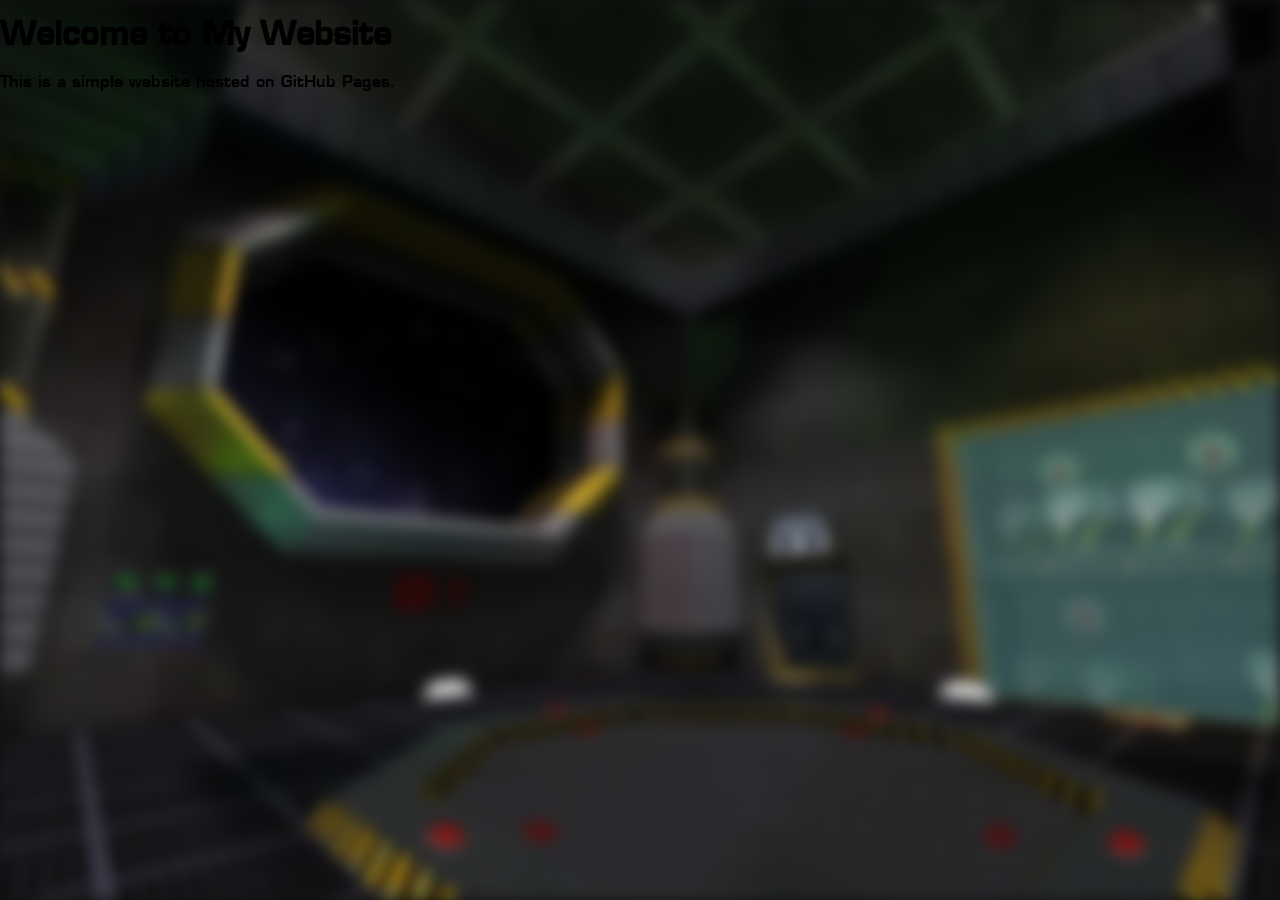
<file: index.html>
<!DOCTYPE html>
<html lang="en">
<head>
  <meta charset="UTF-8">
  <meta name="viewport" content="width=device-width, initial-scale=1.0">
  <title>My Website</title>
  <link rel="stylesheet" href="styles.css">
</head>
<body>
  <h1>Welcome to My Website</h1>
  <p>This is a simple website hosted on GitHub Pages.</p>
  <script src="script.js"></script>
</body>
</html>
</file>
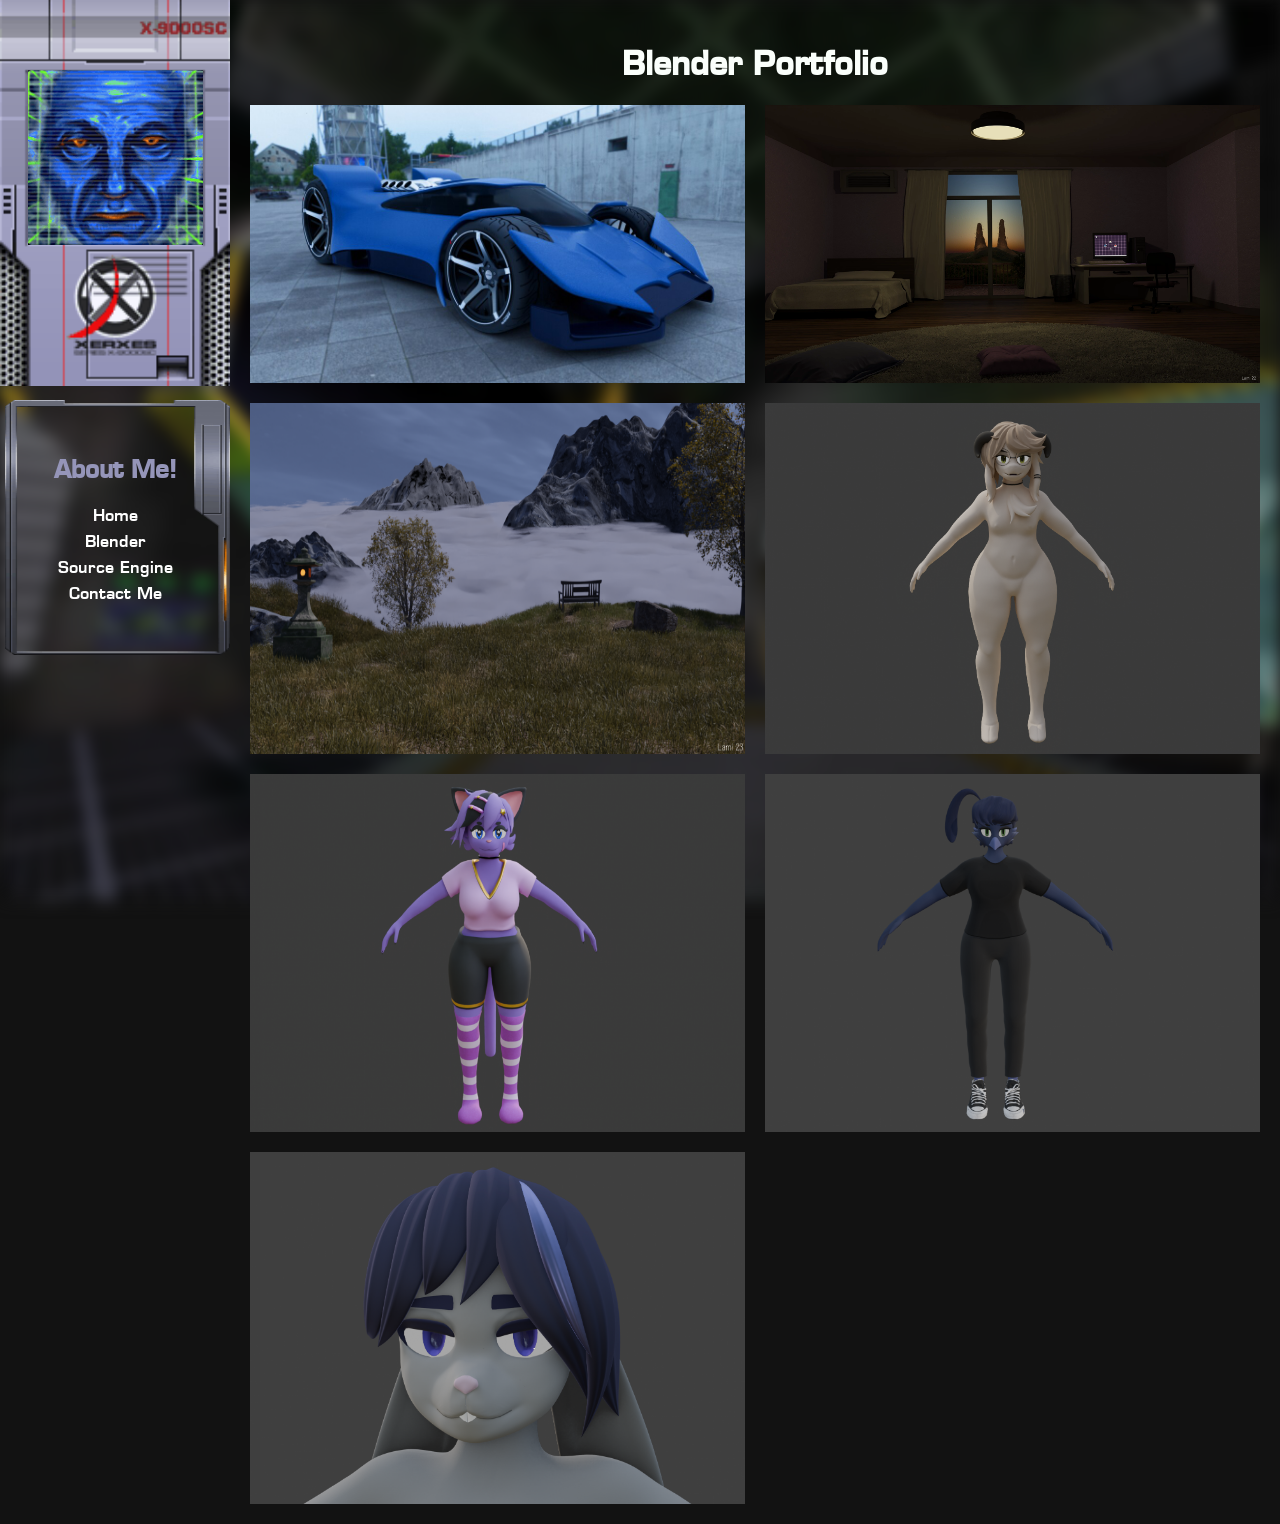
<file: blender.html>
<head>
  <link rel="stylesheet" href="styles.css">
</head>
<link href="https://fonts.googleapis.com/css2?family=Inter&display=swap" rel="stylesheet">
<body>



  <div class="container">
    <nav class="sidebar">
      <div class="sidebar-bg top"></div>        <!-- behind GIF -->

      <img src="xertop.png" class="sidebar-png" alt="Background PNG">

      <img src="xerxes.gif" class="sidebar-gif" alt="Logo GIF">

      <img src="textholder.png" class="sidebar-textholder" alt="">

      <div class="sidebar-content"></div>
      <h2>About Me!</h2>
      <a href="index.html">Home</a>
      <a href="blender.html">Blender</a>
      <a href="#">Source Engine</a>
      <a href="mailto:goatbro21@protonmail.com" class="contact-button">Contact Me</a>

    </nav>

    <main class="content">
      <h1>Blender Portfolio</h1>
      <div class="portfolio-grid">
    <img src="portfolio/vulture.jpg" alt="Portfolio 1">
    <img src="portfolio/urotsuki.png" alt="Portfolio 2">
    <img src="portfolio/mountain.png" alt="Portfolio 3">
    <img src="portfolio/lammy.png" alt="Portfolio 4">
    <!-- Add more images as needed -->
    <img src="portfolio/juni.png" alt="Portfolio 5">
    <img src="portfolio/avian.png" alt="Portfolio 6">
    <img src="portfolio/bunny.png" alt="Portfolio 7">


    </main>
  </div>

</body>
</html>
</file>
<file: styles.css>
@font-face {
    font-family: 'ss2_0';
    src: url('ss2_0.TTF') format('truetype');
    font-weight: normal;
    font-style: normal;
}



body {
    background-color: #121212; /* dark gray */
    margin: 0;
    font-family: 'ss2_0', sans-serif;
}

/* Blurred background overlay */
body::before {
    content: "";
    position: fixed;       /* full screen */
    top: 0;
    left: 0;
    width: 100%;
    height: 100%;
    background-image: url('background.webp');  /* your image path */
    background-size: cover;       /* stretch to fit viewport */
    background-position: center;
    background-repeat: no-repeat;
    filter: blur(8px);           /* adjust blur amount */
    z-index: -1;                  /* behind all content */
}



.container {
    display: flex;
}

.sidebar {
    position: relative;       /* allows absolute positioning of layers */
    width: 200px;
    height: 100px;
    color: 9595b9;
    display: flex;
    flex-direction: column;
    align-items: center;
    padding: 15px;

}

.sidebar-content {
    margin-top: 450px; /* move all links down/up relative to images */
    display: flex;
    flex-direction: column;
    align-items: center;
}


.sidebar-png {
    position: absolute;
    top: 0;          /* adjust vertical position */
    left: 0;
    width: 100%;     /* matches sidebar width */
    height: auto;
    z-index: 1;      /* behind GIF but above content */
}

/* GIF on top of everything */
.sidebar-gif {
    position: absolute;
    top: 70px;          /* adjust vertical position */
    left: 28px;
    width: 175px;     /* or whatever size you want */
    height: 175px;
    z-index: 2;      /* above everything else */
}


.sidebar-textholder {
    position: absolute;
    top: 400px;          /* adjust vertical position */
    left: 5px;
    width: 225px;     /* or whatever size you want */
    height: 255px;
    z-index: 2;      /* above everything else */
}

.sidebar a {
    display: block;
    color: white;
    text-decoration: none;
    margin: 5px 0;
    text-align: center;
    position: relative; /* ensure content is above backgrounds */
    z-index: 3;
}

.sidebar a:hover {
    color: #00bcd4;
}

.content {
    flex: 1;
    padding: 20px;
    margin-top: 10px;

}

.content h1,
.content p {
    color: #fafffb;
    text-align: center;
}

.sidebar-logo {
    width: 166px;       /* shrink width */
    height: auto;      /* keep aspect ratio */
    display: block;
    margin: 0 auto 15px auto; /* center + space below */
}

.sidebar h2 {
    text-align: center;
    margin-top: -5px;
}

/* Portfolio grid container */
.portfolio-grid {
    display: grid;
    grid-template-columns: repeat(2, 1fr); /* 2 columns */
    gap: 20px;                             /* space between images */
    margin-top: 20px;
}

/* Images inside the grid */
.portfolio-grid img {
    width: 100%;
    height: 100%;         /* fills the tile height */
    object-fit: fill;    /* scales/crops to fit without stretching */
    transition: transform 0.1s;
}

/* Optional hover effect */
.portfolio-grid img:hover {
    transform: scale(1.01); /* slightly zoom on hover */
}
</file>
